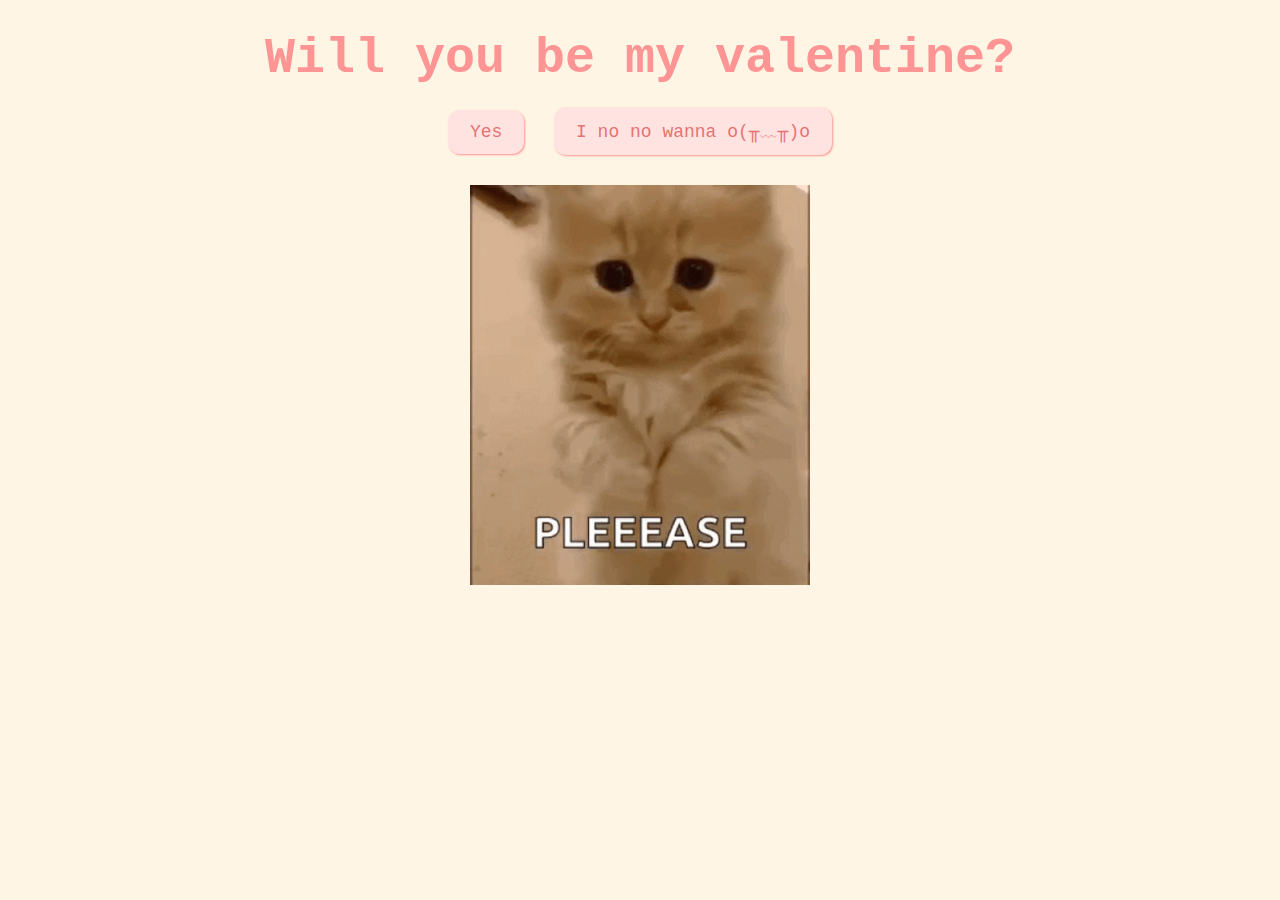
<file: index.html>
<!DOCTYPE html>
<html lang="en">
  <head>
    <meta charset="UTF-8" />
    <meta name="viewport" content="width=device-width, initial-scale=1.0" />
    <title>Be My Valentine</title>
    <link rel="stylesheet" href="css/valentine.css" />
  </head>
  <body>
    <div id="valentineQuestion"><b>Will you be my valentine?</b></div>
    <button class="answerButton" onclick="location.href='thankyou.html'">
      Yes
    </button>
    <button class="answerButton" id="noButton">I no no wanna o(╥﹏╥)o</button>
    <br />
    <img src="cat.gif" alt="cat asking question" class="responsive" />

    <script>
      document
        .getElementById("noButton")
        .addEventListener("click", function () {
          var yesButton = document.querySelector(
            'button[onclick*="thankyou.html"]'
          );
          var currentFontSize = parseInt(
            window.getComputedStyle(yesButton).fontSize
          );
          yesButton.style.fontSize = currentFontSize + 10 + "px"; // Increase font size by 5px
        });
    </script>
  </body>
</html>
</file>
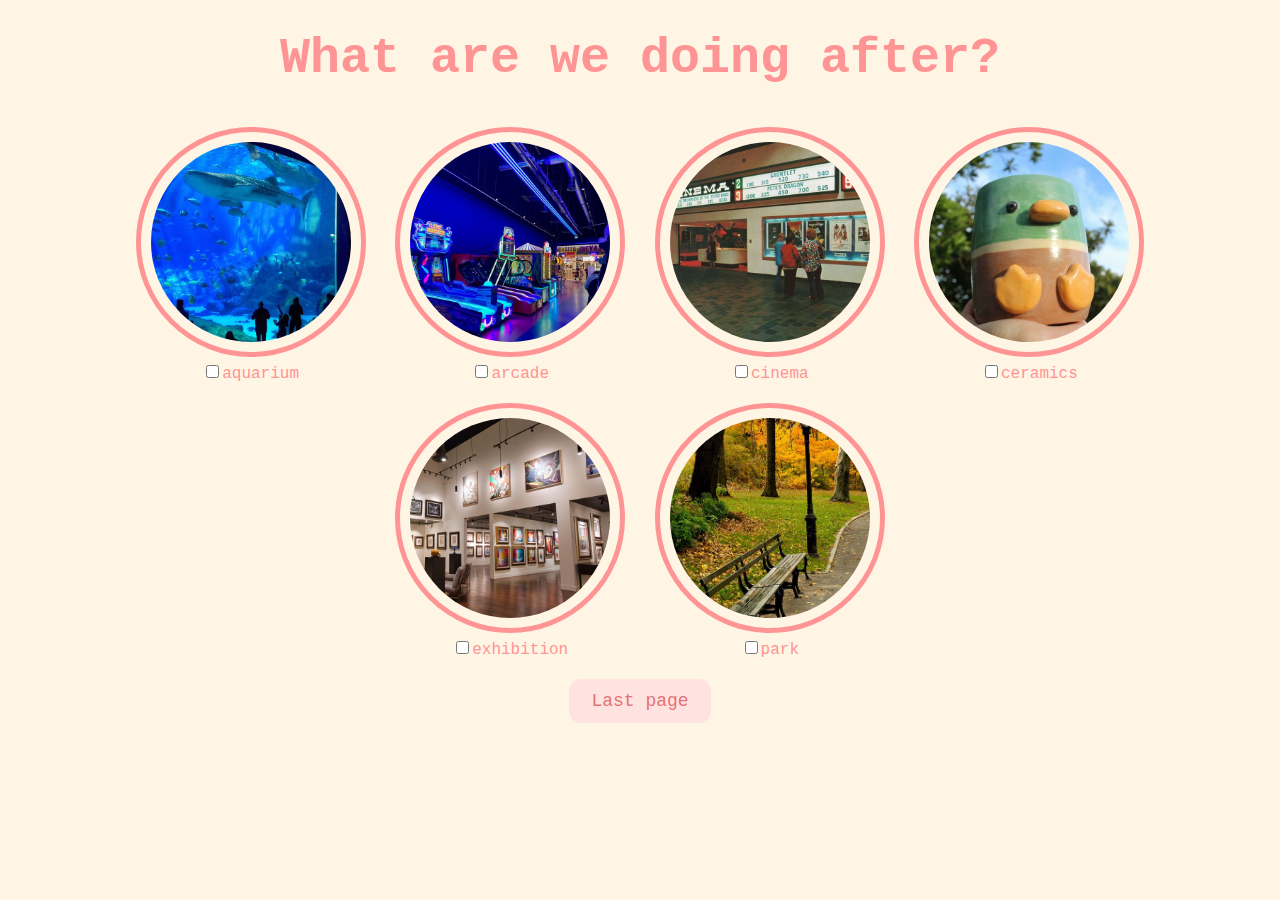
<file: activities.html>
<!DOCTYPE html>
<html lang="en">
  <head>
    <meta charset="UTF-8" />
    <meta name="viewport" content="width=device-width, initial-scale=1.0" />
    <title>Activities</title>
    <link rel="stylesheet" href="css/activities.css" />
  </head>
  <body>
    <div id="activityquestion"><b>What are we doing after?</b></div>
    <div class="activities-selection">
      <div class="activity-item">
        <img src="activities/aquarium.jpeg" alt="aquarium" />
        <label
          ><input
            type="checkbox"
            name="activities"
            value="aquarium"
          />aquarium</label
        >
      </div>
      <div class="activity-item">
        <img src="activities/arcade.jpeg" alt="arcade" />
        <label
          ><input
            type="checkbox"
            name="activities"
            value="arcade"
          />arcade</label
        >
      </div>
      <div class="activity-item">
        <img src="activities/cinema.jpeg" alt="cinema" />
        <label
          ><input
            type="checkbox"
            name="activities"
            value="cinema"
          />cinema</label
        >
      </div>
      <div class="activity-item">
        <img src="activities/keramika.jpeg" alt="ceramics" />
        <label
          ><input
            type="checkbox"
            name="activities"
            value="ceramics"
          />ceramics</label
        >
      </div>
      <div class="activity-item">
        <img src="activities/kunsthalle.jpeg" alt="kunsthalle" />
        <label
          ><input
            type="checkbox"
            name="activities"
            value="kunsthalle"
          />exhibition</label
        >
      </div>
      <div class="activity-item">
        <img src="activities/park.jpeg" alt="park.jpeg" />
        <label
          ><input
            type="checkbox"
            name="activities"
            value="park.jpeg"
          />park</label
        >
      </div>
    </div>
    <button class="button" onclick="location.href='lastpage.html'">
      Last page
    </button>
  </body>
</html>
</file>
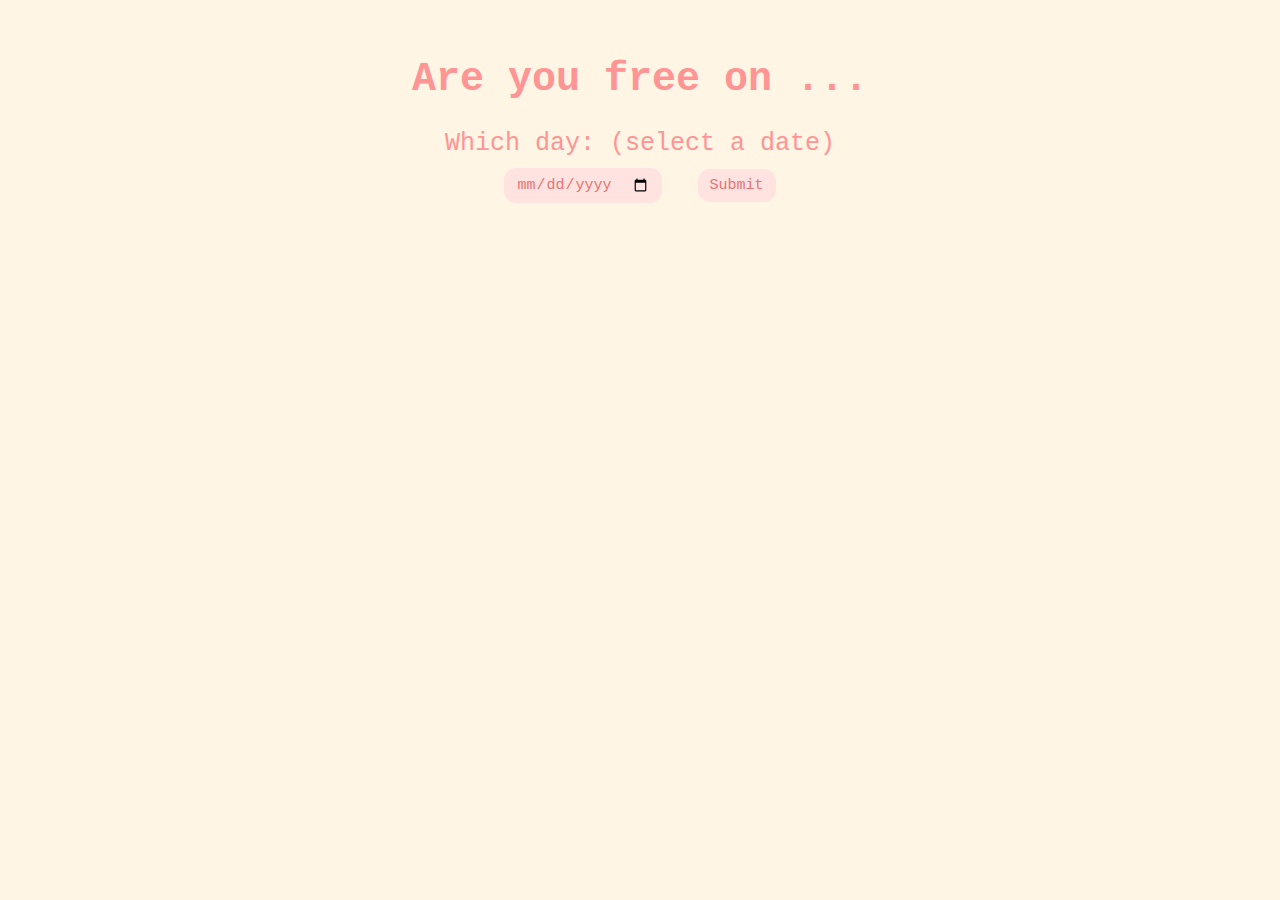
<file: date.html>
<!DOCTYPE html>
<html lang="en">
  <head>
    <meta charset="UTF-8" />
    <meta name="viewport" content="width=device-width, initial-scale=1.0" />
    <title>Date</title>
    <link rel="stylesheet" href="css/date.css" />
  </head>
  <body>
    <h1 title="choose a date">Are you free on ...</h1>
    <form class="form-group">
      <label>Which day: (select a date)</label>
      <div>
        <input type="date" />
        <button class="button" type="submit" formaction="food.html">
          Submit
        </button>
      </div>
    </form>
  </body>
</html>
</file>
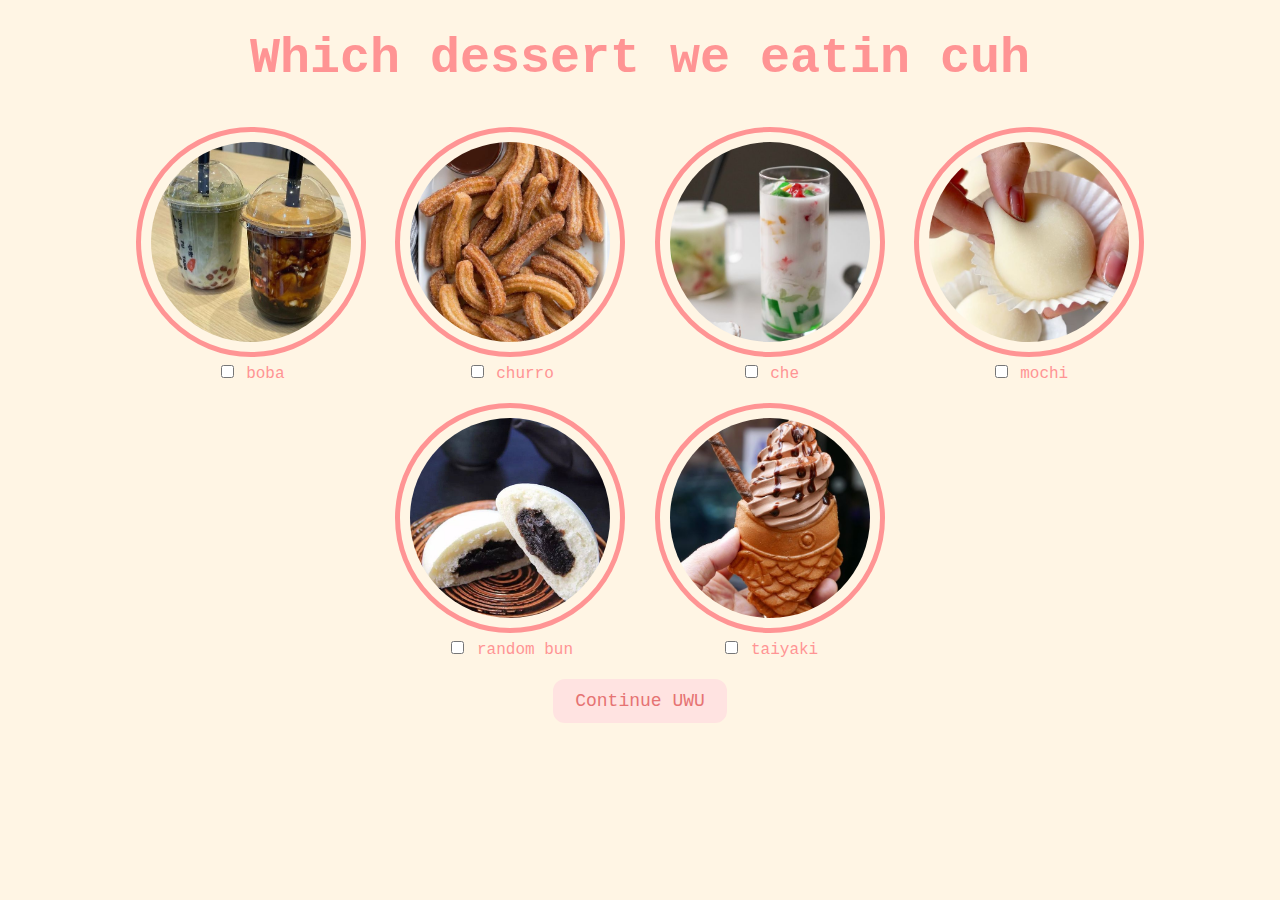
<file: dessert.html>
<!DOCTYPE html>
<html lang="en">
  <head>
    <meta charset="UTF-8" />
    <meta name="viewport" content="width=device-width, initial-scale=1.0" />
    <title>Dessert</title>
    <link rel="stylesheet" href="css/dessert.css" />
  </head>
  <body>
    <div id="dessertquestion">Which dessert we eatin cuh</div>

    <div class="dessert-selection">
      <div class="dessert-item">
        <img src="food/boba.jpeg" alt="boba" />
        <label
          ><input type="checkbox" name="dessert" value="boba" /> boba</label
        >
      </div>
      <div class="dessert-item">
        <img src="food/churro.jpeg" alt="churro" />
        <label
          ><input type="checkbox" name="dessert" value="churro" /> churro</label
        >
      </div>
      <div class="dessert-item">
        <img src="food/che.jpeg" alt="che" />
        <label><input type="checkbox" name="dessert" value="che" /> che</label>
      </div>
      <div class="dessert-item">
        <img src="food/mochi.jpeg" alt="mochi" />
        <label
          ><input type="checkbox" name="dessert" value="mochi" /> mochi</label
        >
      </div>
      <div class="dessert-item">
        <img src="food/randombun.jpeg" alt="randombun" />
        <label
          ><input type="checkbox" name="dessert" value="randombun" /> random
          bun</label
        >
      </div>
      <div class="dessert-item">
        <img src="food/taiyaki.jpeg" alt="taiyaki" />
        <label
          ><input type="checkbox" name="dessert" value="taiyaki" />
          taiyaki</label
        >
      </div>
    </div>
    <button class="button" onclick="location.href='activities.html'">
      Continue UWU
    </button>
  </body>
</html>
</file>
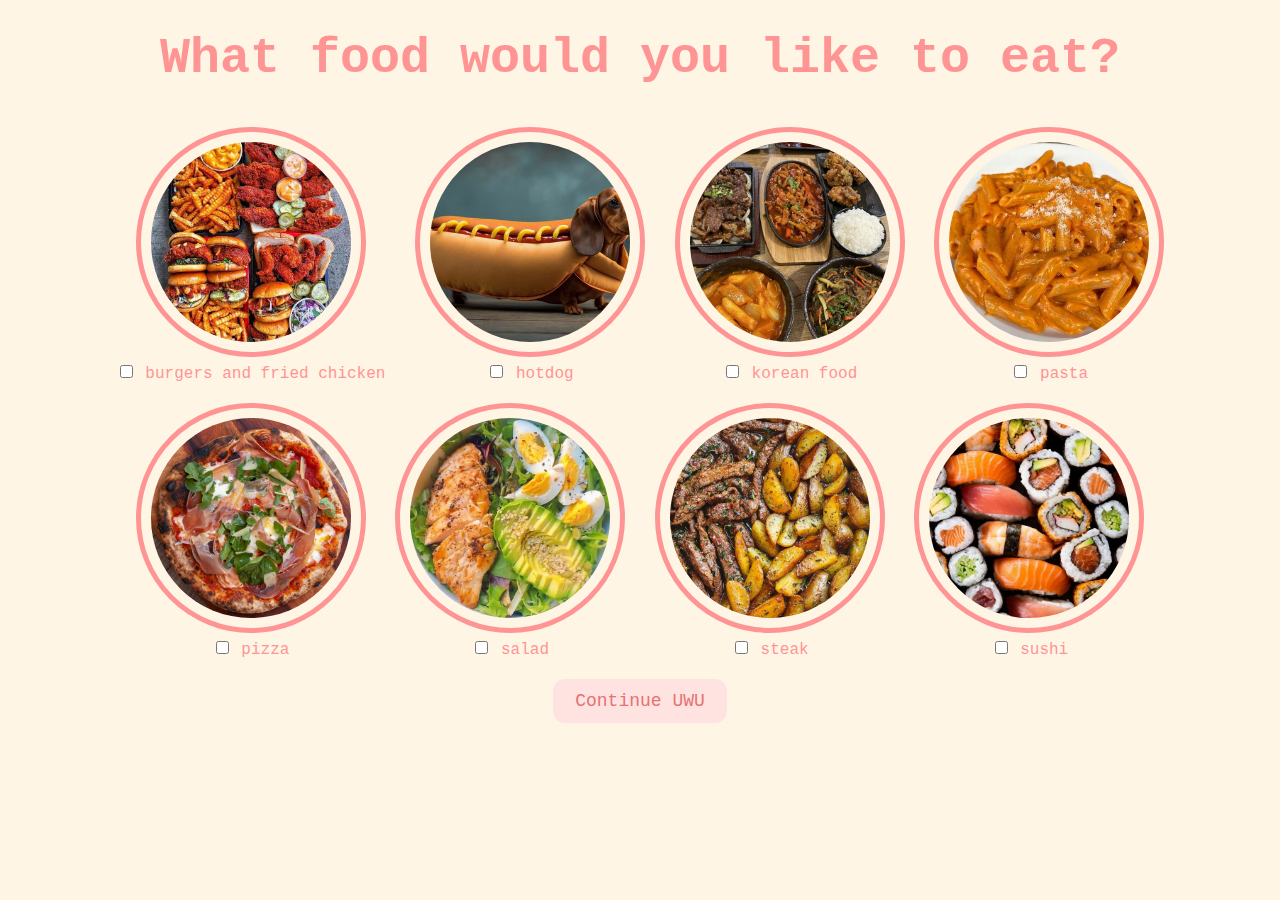
<file: food.html>
<!DOCTYPE html>
<html lang="en">
  <head>
    <meta charset="UTF-8" />
    <meta name="viewport" content="width=device-width, initial-scale=1.0" />
    <title>Food Selection</title>
    <link rel="stylesheet" href="css/food.css" />
  </head>
  <body>
    <div id="foodquestion">
      <b>What food would you like to eat?</b>
    </div>

    <div class="food-selection">
      <div class="food-item">
        <img src="food/burgers.jpeg" alt="Burgers, fries and fried chicken" />
        <label
          ><input
            type="checkbox"
            name="food"
            value="Burgers, fries and fried chicken"
          />
          burgers and fried chicken</label
        >
      </div>
      <div class="food-item">
        <img src="food/dog.jpeg" alt="dog" />
        <label
          ><input type="checkbox" name="food" value="hotdog" /> hotdog</label
        >
      </div>
      <div class="food-item">
        <img src="food/koreanfood.jpeg" alt="koreanfood" />
        <label
          ><input type="checkbox" name="food" value="Korean food" /> korean
          food</label
        >
      </div>
      <div class="food-item">
        <img src="food/pasta.jpeg" alt="pasta" />
        <label><input type="checkbox" name="food" value="pasta" /> pasta</label>
      </div>
      <div class="food-item">
        <img src="food/pizza.jpeg" alt="pizza" />
        <label><input type="checkbox" name="food" value="pizza" /> pizza</label>
      </div>
      <div class="food-item">
        <img src="food/salad.jpeg" alt="salad" />
        <label><input type="checkbox" name="food" value="salad" /> salad</label>
      </div>
      <div class="food-item">
        <img src="food/steak.jpeg" alt="steak" />
        <label><input type="checkbox" name="food" value="steak" /> steak</label>
      </div>
      <div class="food-item">
        <img src="food/sushi.jpeg" alt="sushi" />
        <label><input type="checkbox" name="food" value="sushi" /> sushi</label>
      </div>
    </div>
    <button class="button" onclick="location.href='dessert.html'">
      Continue UWU
    </button>
  </body>
</html>
</file>
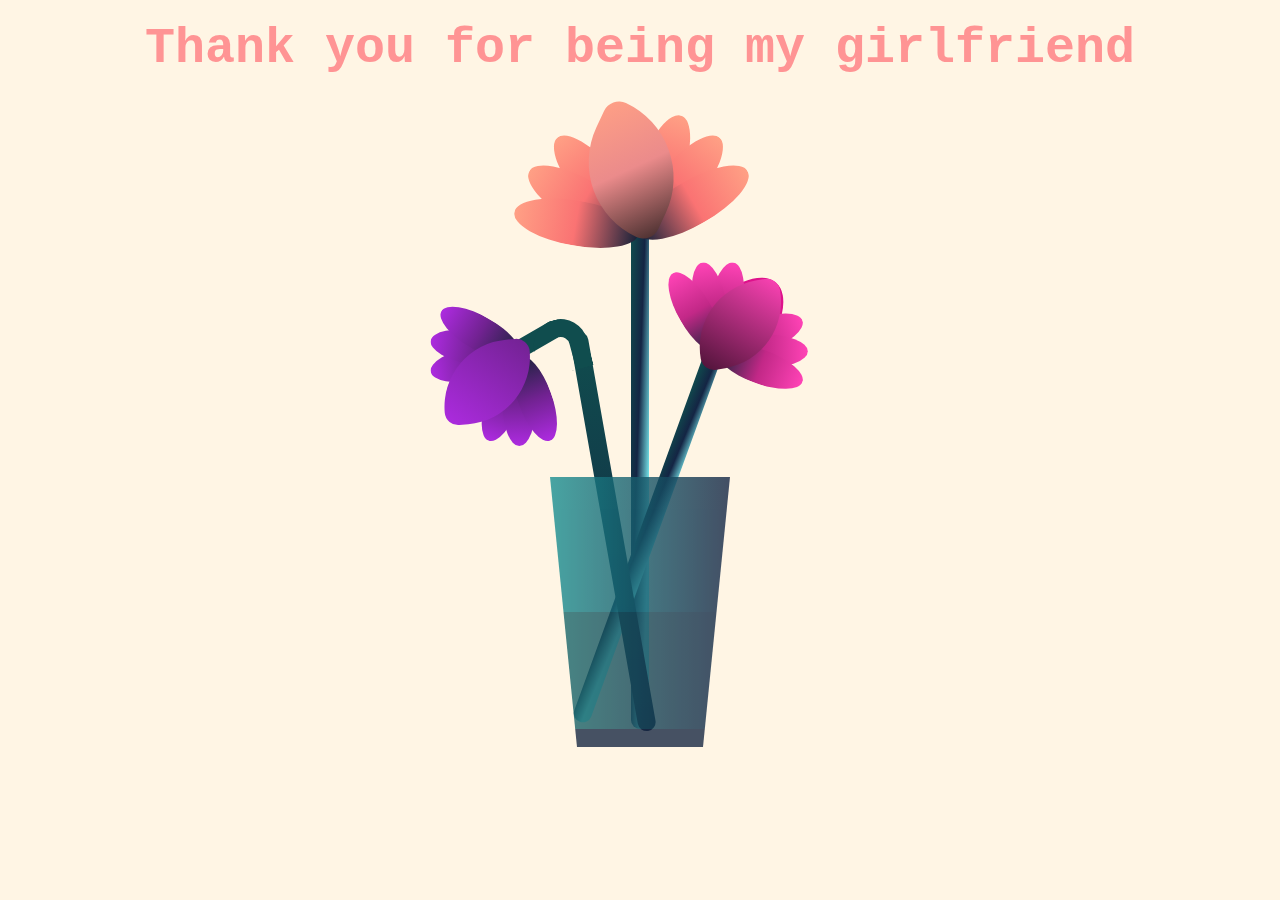
<file: lastpage.html>
<!DOCTYPE html>
<html lang="en">
  <head>
    <meta charset="UTF-8" />
    <meta name="viewport" content="width=device-width, initial-scale=1.0" />
    <title>Document</title>
    <link rel="stylesheet" href="css/flower.css" />
  </head>
  <body>
    <div id="thankyou"><b>Thank you for being my girlfriend</b></div>
    <div class="flower">
      <div class="f-wrapper">
        <div class="flower__line"></div>
        <div class="f">
          <div class="flower__leaf flower__leaf--1"></div>
          <div class="flower__leaf flower__leaf--2"></div>
          <div class="flower__leaf flower__leaf--3"></div>
          <div class="flower__leaf flower__leaf--4"></div>
          <div class="flower__leaf flower__leaf--5"></div>
          <div class="flower__leaf flower__leaf--6"></div>
          <div class="flower__leaf flower__leaf--7"></div>
          <div
            class="flower__leaf flower__leaf--8 flower__fall-down--yellow"
          ></div>
        </div>
      </div>

      <div class="f-wrapper f-wrapper--2">
        <div class="flower__line"></div>
        <div class="f">
          <div class="flower__leaf flower__leaf--1"></div>
          <div class="flower__leaf flower__leaf--2"></div>
          <div class="flower__leaf flower__leaf--3"></div>
          <div class="flower__leaf flower__leaf--4"></div>
          <div class="flower__leaf flower__leaf--5"></div>
          <div class="flower__leaf flower__leaf--6"></div>
          <div class="flower__leaf flower__leaf--7"></div>
          <div
            class="flower__leaf flower__leaf--8 flower__fall-down--pink"
          ></div>
        </div>
      </div>

      <div class="f-wrapper f-wrapper--3">
        <div class="flower__line"></div>
        <div class="f">
          <div class="flower__leaf flower__leaf--1"></div>
          <div class="flower__leaf flower__leaf--2"></div>
          <div class="flower__leaf flower__leaf--3"></div>
          <div class="flower__leaf flower__leaf--4"></div>
          <div class="flower__leaf flower__leaf--5"></div>
          <div class="flower__leaf flower__leaf--6"></div>
          <div class="flower__leaf flower__leaf--7"></div>
          <div
            class="flower__leaf flower__leaf--8 flower__fall-down--purple"
          ></div>
        </div>
      </div>
      <div class="flower__glass"></div>
    </div>
  </body>
</html>
</file>
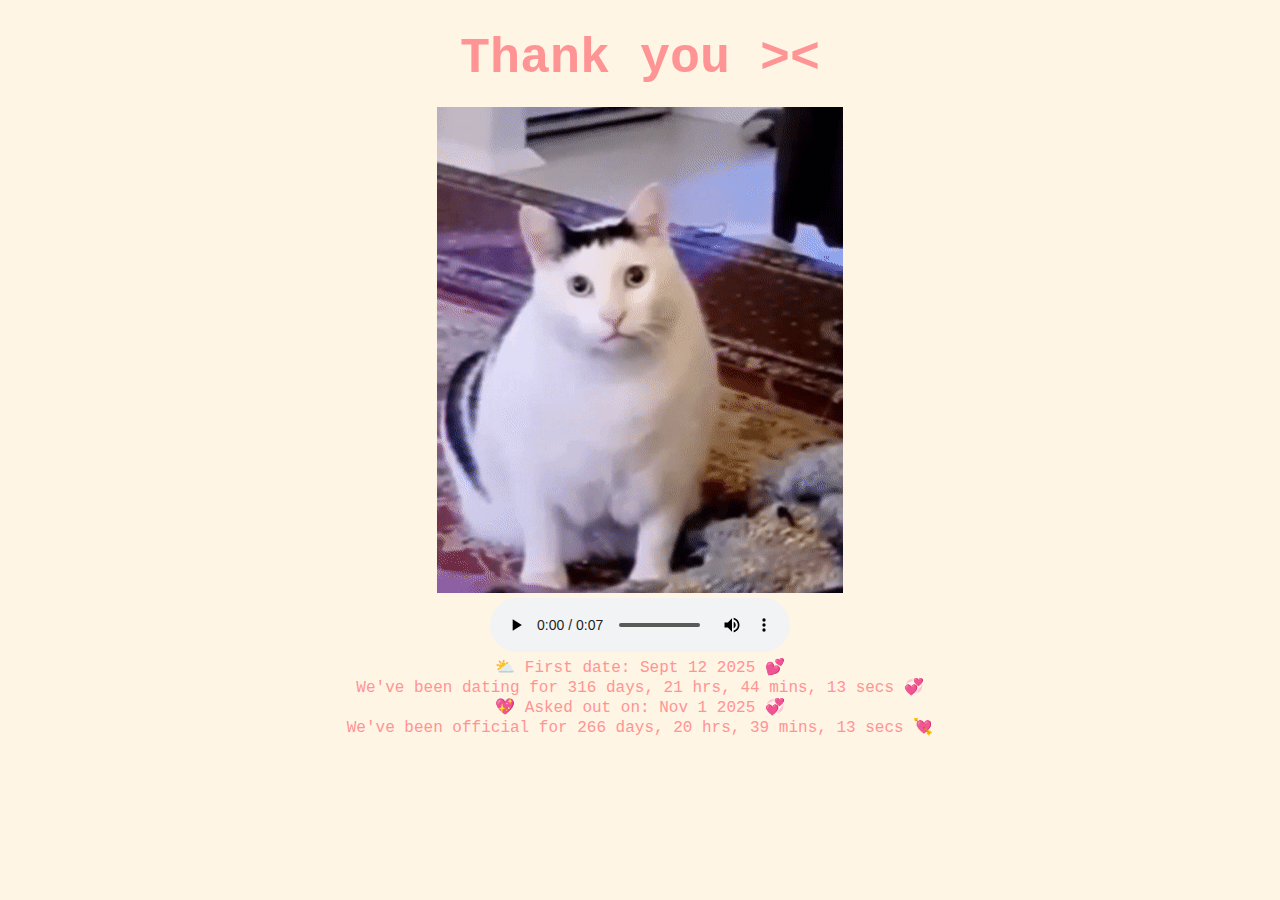
<file: thankyou.html>
<!DOCTYPE html>
<html lang="en">
  <head>
    <meta charset="UTF-8" />
    <meta name="viewport" content="width=device-width, initial-scale=1.0" />
    <title>Thank you</title>
    <link rel="stylesheet" href="css/lastpage.css" />
  </head>

  <body>
    <div id="thankyou"><b>Thank you >< </b></div>

    <img id="rizz" src="huh.gif" alt="rizzler god" class="responsive" />
    <br />
    <audio controls autoplay loop>
      <source src="huh-cat.mp3" type="audio/mpeg" />
      Your browser does not support the audio element.
    </audio>

    <div id="timers">
      <div id="firstDateTimer" class="timer-section">
        <span class="timer-label">⛅ First official date 💕</span>
        <p>Sept 12 2025</p>
        <p class="timer-count"></p>
      </div>
      <div id="boyfriendTimer" class="timer-section">
        <span class="timer-label">💖 Official boyfriend date 💞</span>
        <p>Nov 1 2025</p>
        <p class="timer-count"></p>
      </div>
    </div>

    <!-- <h1>Don't go yet!</h1>

    <button class="button" onclick="location.href='date.html'">
      Click me UWU
    </button> -->

    <script>
      // Get current time in Mountain Time
  function getMountainTime() {
  const now = new Date();
  const mountainTime = new Date(
    now.toLocaleString("en-US", { timeZone: "America/Denver" })
  );

  // Adjust so it's treated as the correct UTC offset
  const offsetDiff = now.getTimezoneOffset() - mountainTime.getTimezoneOffset();
  return new Date(now.getTime() - offsetDiff * 60000);
}

      function formatDuration(diff) {
        const days = Math.floor(diff / (1000 * 60 * 60 * 24));
        const hours = Math.floor((diff / (1000 * 60 * 60)) % 24);
        const minutes = Math.floor((diff / (1000 * 60)) % 60);
        const seconds = Math.floor((diff / 1000) % 60);
        return `${days} days, ${hours} hrs, ${minutes} mins, ${seconds} secs`;
      }

      function updateTimers() {
        const now = getMountainTime();

        // Mountain Time start dates
        const firstDate = new Date("Sep 12, 2025 16:55:00 GMT-0600");
        const bfDate = new Date("Nov 1, 2025 17:00:00 GMT-0700");

        let diff1 = now - firstDate;
        let diff2 = now - bfDate;

        if (diff1 < 0) diff1 = 0;
        if (diff2 < 0) diff2 = 0;

        document.getElementById("firstDateTimer").innerHTML = `
          ⛅ <span class="timer-label">First date:</span> Sept 12 2025 💕<br>
          We've been dating for ${formatDuration(diff1)} 💞
        `;

        document.getElementById("boyfriendTimer").innerHTML = `
          💖 <span class="timer-label">Asked out on:</span> Nov 1 2025 💞<br>
          We've been official for ${formatDuration(diff2)} 💘
        `;
      }

      setInterval(updateTimers, 1000);
      updateTimers();
    </script>
  </body>
</html>
</file>
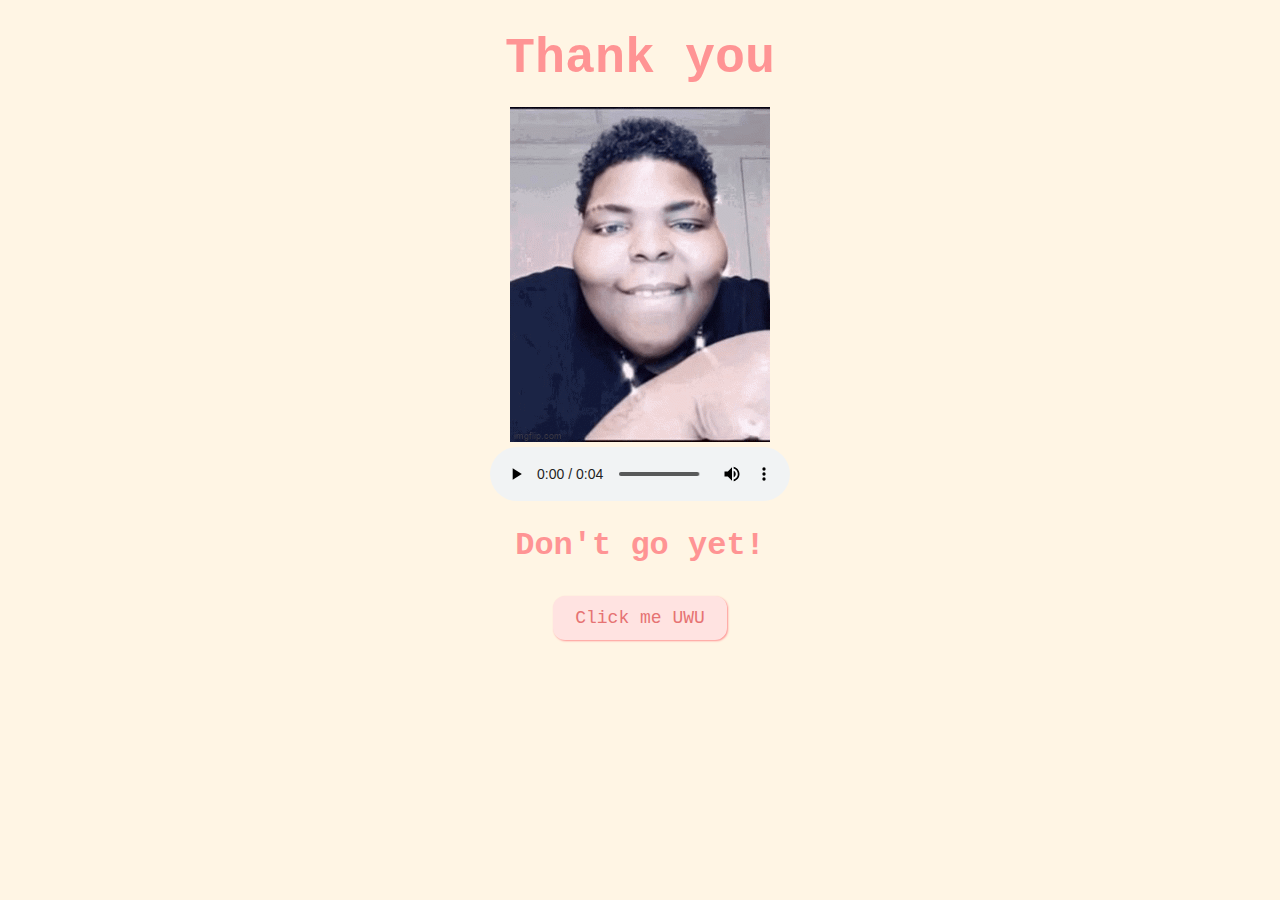
<file: valentine.github.io/thankyou.html>
<!DOCTYPE html>
<html lang="en">
  <head>
    <meta charset="UTF-8" />
    <meta name="viewport" content="width=device-width, initial-scale=1.0" />
    <title>Thank you</title>
    <link rel="stylesheet" href="css/lastpage.css" />
  </head>
  <body>
    <div id="thankyou"><b>Thank you</b></div>

    <img id="rizz" src="rizz.gif" alt="rizzler god" class="responsive" />
    <br />
    <audio controls autoplay loop>
      <source src="congratulations.mp3" type="audio/mpeg" />
      Your browser does not support the audio element.
    </audio>
    <h1>Don't go yet!</h1>
    <button class="button" onclick="location.href='date.html'">
      Click me UWU
    </button>
  </body>
</html>
</file>
<file: css/valentine.css>
body {
  text-align: center;
  margin-top: 30px;
  font-family: "Courier";
  background-color: #fff5e4;
  color: #ff9494;
}

img {
  height: 400px;
  width: auto;
  padding: 10px;
}

#valentineQuestion {
  font-size: 50px;
  margin-bottom: 10px;
}
.answerButton {
  padding: 10px 20px;
  font-size: 18px;
  cursor: pointer;
  margin: 10px;
  font-family: "courier";
  margin-bottom: 20px;
  background-color: #ffe3e1;
  color: #e67373;
  border-radius: 12px;
  border: 2px solid #ffe3e1;
  box-shadow: 1px 1px 2px #ff9494;
  transition: 0.3s;
}

.answerButton:hover {
  background-color: #ff9494;
  color: #ffe3e1;
  border: 2px solid #ff9494;
  box-shadow: 1px 1px 2px #ffe3e1;
}
</file>
<file: css/activities.css>
body {
  text-align: center;
  margin-top: 30px;
  font-family: "Courier";
  background-color: #fff5e4;
  color: #ff9494;
}
#activityquestion {
  font-size: 50px;
  margin-bottom: 30px;
}
.activity-item {
  display: inline-block;
  margin: 10px;
  vertical-align: top;
  color: #ff9494;
}
.activity-item img {
  height: 200px;
  width: 200px;
  border-radius: 50%;
  border: 5px solid #ff9494;
  object-fit: cover;
  padding: 10px;
}
.activity-item label {
  display: block;
}
.button {
  padding: 10px 20px;
  font-size: 18px;
  cursor: pointer;
  margin: 10px;
  font-family: "courier";
  margin-bottom: 20px;
  background-color: #ffe3e1;
  color: #e67373;
  border-radius: 12px;
  border: 2px solid #ffe3e1;
}
</file>
<file: css/date.css>
body {
  text-align: center;
  margin-top: 30px;
  font-family: "Courier";
  background-color: #fff5e4;
  color: #ff9494;
  display: flex;
  flex-direction: column;
}
h1 {
  font-size: 40px;
}

form .header {
  width: 100%;
  display: flex;
  font-size: 20px;
  margin-bottom: 20px;
  color: #ff9494;
}

.form-group {
  display: flex;
  flex-direction: column;
  justify-content: center;
  font-size: 25px;
}

.button {
  padding: 6px 10px;
  font-size: 15px;
  cursor: pointer;
  margin: 10px;
  font-family: "courier";
  margin-bottom: 10px;
  background-color: #ffe3e1;
  color: #e67373;
  border-radius: 12px;
  border: 2px solid #ffe3e1;
  transition: 0.3s;
}

.button:hover {
  background-color: #ff9494;
  color: #ffe3e1;
  border: 2px solid #ff9494;
}

input[type="date"] {
  padding: 6px 10px;
  font-size: 15px;
  cursor: pointer;
  margin: 10px;
  font-family: "courier";
  margin-bottom: 10px;
  background-color: #ffe3e1;
  color: #e67373;
  border-radius: 12px;
  border: 2px solid #ffe3e1;
}
</file>
<file: css/dessert.css>
body {
  text-align: center;
  margin-top: 30px;
  font-family: courier;
  background-color: #fff5e4;
  color: #ff9494;
}
#dessertquestion {
  font-size: 50px;
  margin-bottom: 30px;
  font-weight: bold;
}
.dessert-item {
  display: inline-table;
  margin: 10px;
  vertical-align: top;
  color: #ff9494;
}
.dessert-item img {
  height: 200px;
  width: 200px;
  border-radius: 50%;
  border: 5px solid #ff9494;
  object-fit: cover;
  padding: 10px;
}
.dessert-item label {
  display: block;
}
.button {
  padding: 10px 20px;
  font-size: 18px;
  cursor: pointer;
  margin: 10px;
  font-family: "courier";
  margin-bottom: 20px;
  background-color: #ffe3e1;
  color: #e67373;
  border-radius: 12px;
  border: 2px solid #ffe3e1;
}
</file>
<file: css/food.css>
body {
  text-align: center;
  margin-top: 30px;
  font-family: "Courier";
  background-color: #fff5e4;
  color: #ff9494;
}
#foodquestion {
  font-size: 50px;
  margin-bottom: 30px;
}
.food-item {
  display: inline-block;
  margin: 10px;
  vertical-align: top;
  color: #ff9494;
}
.food-item img {
  height: 200px;
  width: 200px;
  border-radius: 50%;
  border: 5px solid #ff9494;
  object-fit: cover;
  padding: 10px;
}
.food-item label {
  display: block;
}
.button {
  padding: 10px 20px;
  font-size: 18px;
  cursor: pointer;
  margin: 10px;
  font-family: "courier";
  margin-bottom: 20px;
  background-color: #ffe3e1;
  color: #e67373;
  border-radius: 12px;
  border: 2px solid #ffe3e1;
}
</file>
<file: css/flower.css>
*,
*::after,
*::before{
    padding: 0;
    margin: 0;
    box-sizing: border-box;
}

:root{
    --color-bg: linear-gradient(to top,#010329,#000005);
    --color-glass:linear-gradient(to left,#142544,#1a9092);
    --color-water:linear-gradient(to left,#142544,#1b6d6e);
}

body{
    background-color: #FFF5E4;
    min-height: 100vh;
    display: flex;
    flex-direction: column; /* Change the direction to column */
    align-items: center;
    justify-content: flex-start; /* Align items to the start of the container */
    overflow: hidden;
	color: #FF9494;
	font-family: courier;
}

#thankyou {
    width: 100%; /* Ensure it spans the full width */
    text-align: center; /* Keep the text centered */
    margin-top: 20px; /* Add some space at the top */
    z-index: 1000; /* Ensure it's above other elements if needed */
    position: relative; /* Adjust based on layout needs */
	margin-bottom: 400px;
	font-size: 50px;
}

.flower{
    position: relative;
}

.flower__glass{
    width:20vmin;
    height: 30vmin;
    background-image: var(--color-glass);
    clip-path: polygon(0 0, 100% 0, 85% 100%, 15% 100%);
    opacity: .8;
    position: relative;
}

.flower__glass::after{
    content: '';
    position: absolute;
    bottom: 0;
    left: 0;
    background-color: #182843;
    width: 100%;
    height: 2vmin;
}

.flower__glass::before{
    content: '';
    position: absolute;
    bottom: 0;
    left: 0;
    background-image: var(--color-water);
    width: 100%;
    height: 15vmin;
}

.f-wrapper{
    position: absolute;
    left: 45%;
    bottom: 2vmin;
}

.f-wrapper--2{
    left: 50%;
    bottom: 5%;
    transform-origin: 10% left;
    transform: rotate(20deg);
}

.f-wrapper--3{
    left: 30%;
    bottom: 5%;
    transform-origin: 10% left;
    transform: rotate(-10deg);
}

.f-wrapper--3 .flower__line{
    height: 45vmin;
    position: relative;
}

.f-wrapper--3 .flower__line::after{
    content: '';
    position: absolute;
    left:0;
    top: 0;
    width: 6vmin;
    height: 6vmin;
    transform: translate(-69%,-30%) rotate(-5deg);
    border-radius:10vmin 10vmin 0 0;
    border: 2vmin solid  #104d4e;
    border-bottom: transparent;
    border-left: transparent;
}

.f-wrapper--3 .flower__line::before{
    content: '';
    position: absolute;
    left:-40%;
    top: -1%;
    width: 6vmin;
    height: 2vmin;
    transform-origin: right;
    transform: translate(-100%,-80%) rotate(-20deg);
    background-color: #104d4e;
    border-radius: 2vmin;
}

.f-wrapper--3 .flower__line{
    background-image: linear-gradient(to top,#142544,#104d4e);
}


.f-wrapper--2 .flower__line{
    height: 45vmin;
}

.f-wrapper--2 .f{
    transform: translateX(-50%) rotate(20deg);
}

.f-wrapper--3 .f{
    transform: translate(-350%,-50%) rotate(-120deg);
}

.f-wrapper--2 .flower__leaf:not(:first-child){
    width: 3.8vmin;
    height: 10vmin;
    background-image: linear-gradient(to bottom, #ff43b6 ,#c22887, #1a233a 99%);
}

.f-wrapper--3 .flower__leaf:not(:first-child){
    width: 3.8vmin;
    height: 10vmin;
    background-image: linear-gradient(to bottom, #ad2be0 ,#712291, #1a233a 99%);
}

.f-wrapper--3 .flower__leaf--1{
    width: 8vmin;
    height: 10vmin;
    bottom: 2vmin;
    background-color: #ad2be0;
}

.f-wrapper--2 .flower__leaf--1{
    width: 8vmin;
    height: 10vmin;
    bottom: 2vmin;
    background-color: #de118b;
}

.f-wrapper--2 .f .flower__leaf--8{
    width: 10vmin;
    height: 9vmin;
    bottom: 3vmin;
    left: -30%;
    transform: rotate(-50deg);
    background-image: linear-gradient(to left bottom, #ff43b6 ,#4d1337);;
}

.f-wrapper--3 .f .flower__leaf--8{
    width: 10vmin;
    height: 9vmin;
    left: -10% !important;
    background-image: linear-gradient(to left bottom, #ad2be0 ,#712291);;
}

.flower__line{
    width: 2vmin;
    height: 56vmin;
    background-image: linear-gradient(to left top,#82fdff 20%,#142544,#104d4e);
    border-radius: 4vmin;
}

.f{
    position: absolute;
    top: 1vmin;
    left: 50%;
    transform: translateX(-50%) rotate(-10deg);
    width: 2vmin;
    height: 2vmin;
}


.flower__leaf{
    position: absolute;
    left: 50%;
    bottom: 2vmin;
    transform: translateX(-50%);
    width: 5vmin;
    height: 14vmin;
    background-image: linear-gradient(to bottom, #ffa085 ,#fa7373, #1a233a 99%);

    clip-path: ellipse(50% 50% at 50% 50%);
    transform-origin: center bottom;
    animation: open-flower 2s 1s backwards;
}

.flower__leaf--1{
    width: 10vmin;
    height: 12vmin;
    bottom: 3vmin;
    border-radius: 50% 50% 50% 50% / 80% 80% 20% 20%;
    background-color: #e24f5f;
    background-image: none;
    animation: open-flowe--middle  1.4s 1s backwards;
}

.flower__leaf--2{
    transform: translateX(-50%) rotate(-30deg);
}
.flower__leaf--3{
    transform: translateX(-50%) rotate(-50deg);
}
.flower__leaf--4{
    transform: translateX(-50%) rotate(-70deg);
}

.flower__leaf--5{
    transform: translateX(-50%) rotate(30deg);
}

.flower__leaf--6{
    transform: translateX(-50%) rotate(50deg);
}

.flower__leaf--7{
    transform: translateX(-50%) rotate(70deg);
}

.flower__leaf--8{
    width: 13vmin;
    height: 11vmin;
    bottom: 6vmin;
    left: -30%;
    border-radius: none;
    clip-path: none;
    border-radius: 10vmin 2vmin 10vmin 2vmin;
    transform: rotate(-55deg);
    background-image: linear-gradient(to left bottom, #ffa085 ,#eb8b8b,#492f2f 98%);
}

.flower__fall-down--yellow{
    animation: flower-fall-down-yellow  8s 1.2s linear forwards;
}

.flower__fall-down--pink{
    animation: flower-fall-down-pink  5s 1.2s linear forwards;
}

.flower__fall-down--purple{
    bottom: 4vmin;
    animation:flower-fall-down-purple  6s 1.2s linear forwards, flower-falling 6s 7.2s linear infinite;
}


@keyframes open-flower{
        0%{
            transform:  translateX(-50%) rotate(0);
        }
}

@keyframes open-flowe--middle {
    0%{
        opacity: 0;
        transform: translateX(-50%) scale(0);
    }
}

@keyframes flower-fall-down-pink {

    0%{
        transform: rotate(-55deg);
    }

    50%{
        transform: rotateX(-100deg);
    }

    100%{
        transform:translate(2vmin,28vmin);
    }

}

@keyframes flower-fall-down-yellow {

    0%{
        transform: rotate(-55deg);
    }

    50%{
        bottom: 3vmin;
        transform: rotateX(-100deg);
    }

    100%{
        transform:translate(2vmin,70vmin) rotate(150deg);
    }

}

@keyframes flower-fall-down-purple {

    0%{
        transform: rotate(-50deg);
    }

    25%{
        bottom: 1vmin ;
        transform: rotateX(-100deg);
        perspective: 0px;
    }

    50%{
        perspective: 0px;
        transform:translate(-30vmin,2vmin) rotate(90deg);
    }

    75%{
        perspective: 0px;
        transform:translate(-34vmin,-2vmin);
    }

    100%{
        transform-origin: center;
        transform:translate(-34vmin,-2vmin) rotateY(-80deg) rotateX(35deg);
    }

}

@keyframes flower-falling {
    0%,100%{
        transform-origin: center;
        transform:translate(-34vmin,-2vmin) rotateY(-80deg) rotateX(35deg);
    }

    25%{
        transform-origin: center;
        transform:translate(-34.4vmin,-2vmin) rotateY(-84deg) rotateX(35deg);
    }

    50%{
        transform-origin: center;
        transform:translate(-32vmin,-4.2vmin) rotateY(-80deg) rotateX(35deg);
    }

    75%{
        transform-origin: center;
        transform:translate(-36vmin,1.1vmin) rotateY(-80deg) rotateX(35deg);
    }
}
</file>
<file: css/lastpage.css>
body {
  text-align: center;
  margin-top: 30px;
  font-family: "Courier";
  background-color: #fff5e4;
  color: #ff9494;
}
#thankyou {
  font-size: 50px;
  margin-bottom: 20px;
}
.rizz {
  margin-bottom: 10 px;
}
.button {
  padding: 10px 20px;
  font-size: 18px;
  cursor: pointer;
  margin: 10px;
  font-family: "courier";
  margin-bottom: 20px;
  background-color: #ffe3e1;
  color: #e67373;
  border-radius: 12px;
  border: 2px solid #ffe3e1;
  box-shadow: 1px 1px 2px #ff9494;
  transition: 0.3s;
}

.button:hover {
  background-color: #ff9494;
  color: #ffe3e1;
  border: 2px solid #ff9494;
  box-shadow: 1px 1px 2px #ffe3e1;
}
</file>
<file: valentine.github.io/css/lastpage.css>
body {
  text-align: center;
  margin-top: 30px;
  font-family: "Courier";
  background-color: #fff5e4;
  color: #ff9494;
}
#thankyou {
  font-size: 50px;
  margin-bottom: 20px;
}
.rizz {
  margin-bottom: 10 px;
}
.button {
  padding: 10px 20px;
  font-size: 18px;
  cursor: pointer;
  margin: 10px;
  font-family: "courier";
  margin-bottom: 20px;
  background-color: #ffe3e1;
  color: #e67373;
  border-radius: 12px;
  border: 2px solid #ffe3e1;
  box-shadow: 1px 1px 2px #ff9494;
  transition: 0.3s;
}

.button:hover {
  background-color: #ff9494;
  color: #ffe3e1;
  border: 2px solid #ff9494;
  box-shadow: 1px 1px 2px #ffe3e1;
}
</file>
